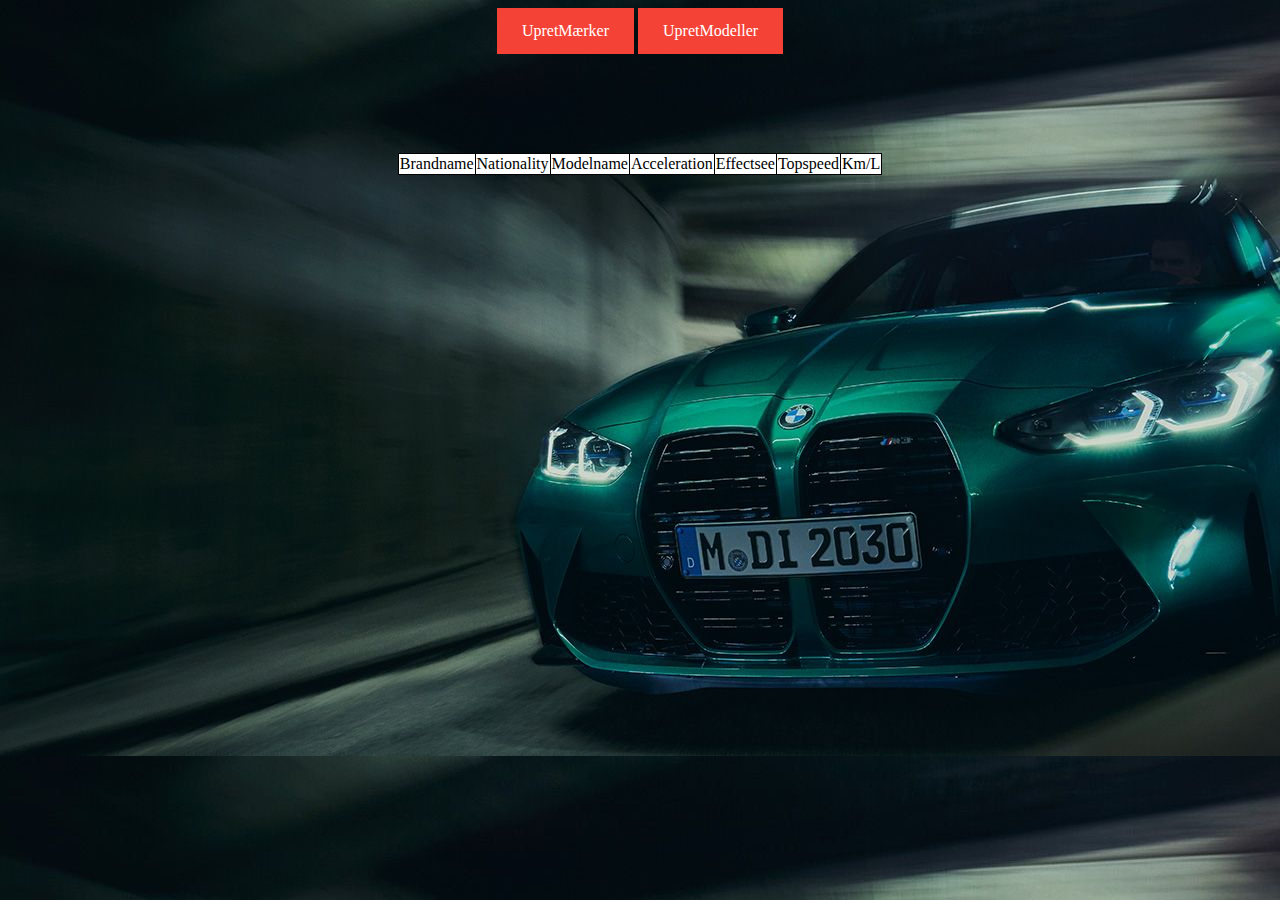
<file: Index.html>
<!DOCTYPE html>
<html lang="en">
<head>
  <meta charset="UTF-8">
  <title>Title</title>
  <link rel="stylesheet" href="css/input.css">
  <link reæ="stylesheet" href="css/main.css">
  <link reæ="stylesheet" href="css/normalize.css">
</head>
<body>

<div class="nav">


   <a href="createbrand.html" target="_blank">UpretMærker</a>
   <a href="createmodel.html" target="_blank">UpretModeller</a>



</div>


<div>


  <table class="toptable" id="listofmodels">
    <tr>
      <td>Brandname</td>
      <td>Nationality</td>
      <br>
      <br>
      <td>Modelname</td>
      <td>Acceleration</td>
      <td>Effectsee</td>
      <td>Topspeed</td>
      <td>Km/L</td>

    <tr/>

    <tbody>

    </tbody>
  </table>


</div>
<script src="js/readDB.js"></script>
<script src="js/delete.js"></script>
<script src="js/edit.js"></script>


</body>
</html>
</file>
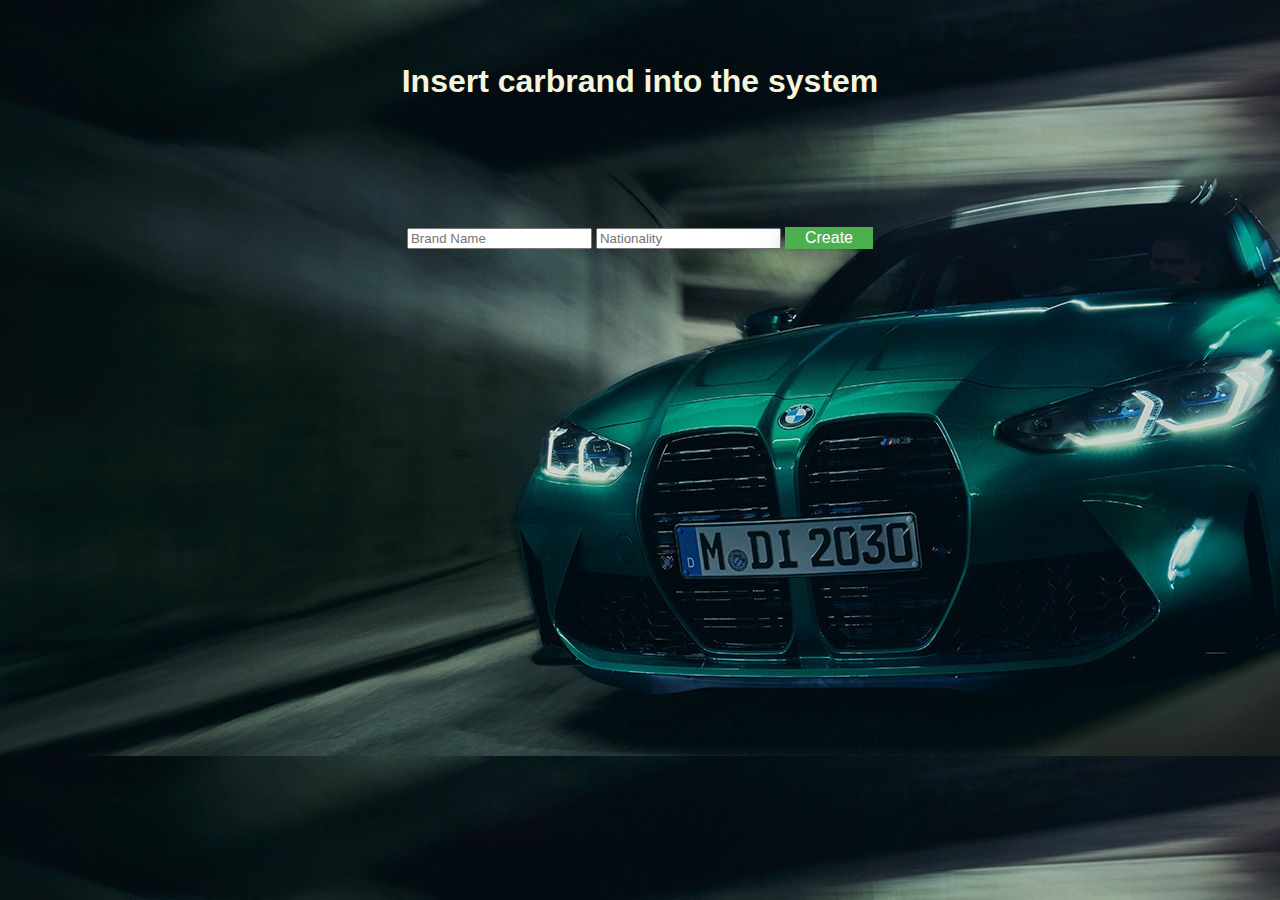
<file: createbrand.html>
<!DOCTYPE html>
<html lang="en">
<head>
  <meta charset="UTF-8">
  <title>Create new Brand</title>
  <link rel="stylesheet" href="css/additems.css">
</head>
<body>
<div>
  <h1>Insert carbrand into the system</h1>
  <form action="http://localhost:8080/api/brand" method="post" id="newBrandForm">
    <label for="brandname"></label>
    <input type="text" name="brandname" placeholder="Brand Name">
    <label for="nationality"></label>
    <input type="text" name="nationality" placeholder="Nationality">
    <button class="button" type=submit title="Gem" id="submit">Create</button>
  </form>


</div>
<script src="js/createbrand.js"></script>
</body>
</html>
</file>
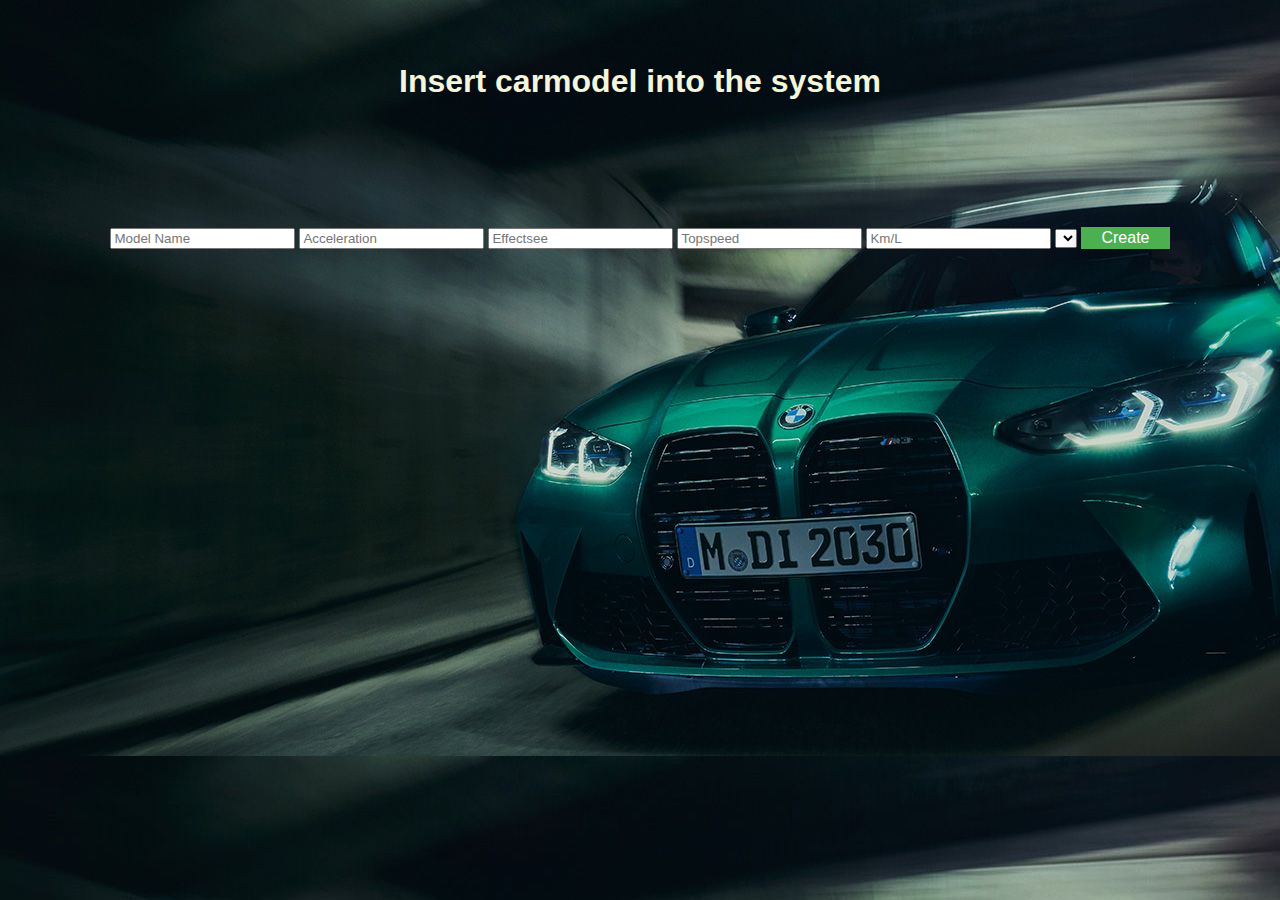
<file: createmodel.html>
<!DOCTYPE html>
<html lang="en">
<head>
  <meta charset="UTF-8">
  <title>Title</title>
  <link rel="stylesheet" href="css/additems.css">
  <script src="js/createmodel.js" defer ></script>
</head>
<body>
<div>
  <h1>Insert carmodel into the system</h1>
  <form action="http://localhost:8080/api/cars" method="post" id="newModelForm">
    <label for="modelname"></label>
    <input type="text" name="modelname" placeholder="Model Name">
    <label for="acceleration"></label>
    <input type="text" name="acceleration" placeholder="Acceleration">
    <label for="effectsee"></label>
    <input type="text" name="effectsee" placeholder="Effectsee">
    <label for="topspeed"></label>
    <input type="text" name="topspeed" placeholder="Topspeed">
    <label for="milesPrLiter"></label>
    <input type="text" name="milesPrLiter" placeholder="Km/L">
    <label for="brandid"></label>
    <select name="brandid" id="dd" ></select>
    <button class="button" type=submit title="Gem" id="submit">Create</button>

  </form>


</div>
</body>
</html>
</file>
<file: css/input.css>
body {
  background-image: url("../img/BMW.jpg");
}
.nav{
  text-align: center;
  margin-left: auto;
  margin-right: auto;
}
a:link, a:visited {
  background-color: #f44336;
  color: white;
  padding: 14px 25px;
  text-align: center;
  text-decoration: none;
  display: inline-block;

}

a:hover, a:active {
  background-color: red;
}

.container{
  position: relative;
  text-align: center;
 }


table,tr,td{
  border: 1px solid black;
  border-collapse: collapse;
  background-color: white;
  margin-top: 5%;

}
.toptable{
  margin-left: auto;
  margin-right: auto;
}
</file>
<file: css/additems.css>
body{
background: blue;
  background-image: url("../img/BMW.jpg");
}
form{
  text-align: center;
  margin-top: 10%;
}
h1{
  text-align: center;
  margin-top: 5%;
  font-family: Arial;
  color: beige;
}
.button{
  background-color: #4CAF50; /* Green */
  border: none;
  color: white;
  padding: 2px 20px;
  text-align: center;
  text-decoration: none;
  display: inline-block;
  font-size: 16px;
  box-shadow: 0 12px 16px 0 rgba(0,0,0,0.24), 0 17px 50px 0 rgba(0,0,0,0.19);
}
</file>
